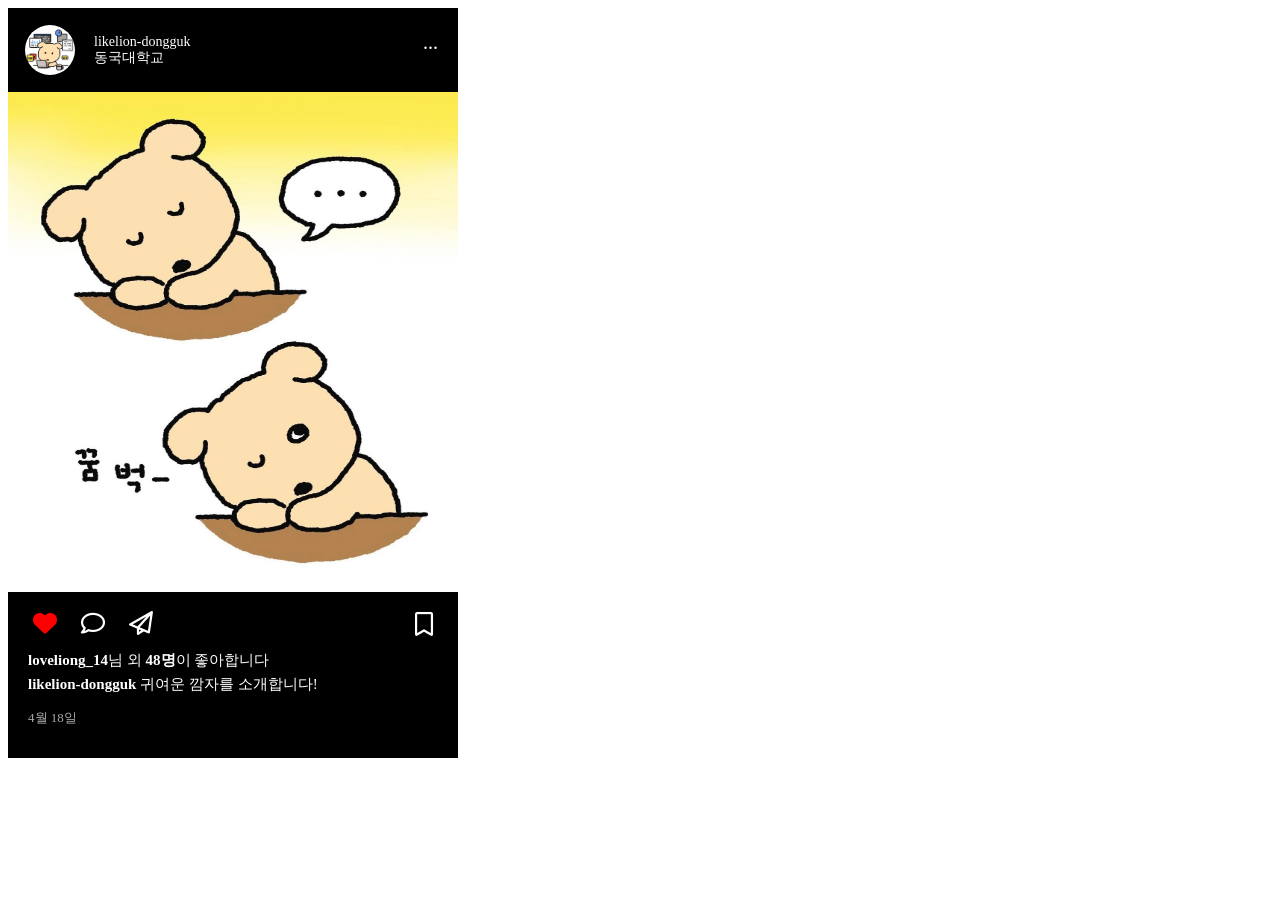
<file: index.html>
<!DOCTYPE html>
<html lang="ko">
<head>
    <meta charset="UTF-8">
    <meta name="viewport" content="width=device-width, initial-scale=1.0">
    <title>Document</title>

    <link rel="stylesheet" href="style.css">
    <link rel="stylesheet" href="https://cdnjs.cloudflare.com/ajax/libs/font-awesome/6.0.0/css/all.min.css">
    
</head>
<body>
    <div class="container">
        <header class="post-header">
            <div class="profile-left">
                <img src="profile.jpg" alt="프로필 사진" class="profile-img">
                <div class="profile-text">
                    <span class="user-id">likelion-dongguk</span>
                    <span class="location">동국대학교</span>
                </div>
            </div>
            <div class="post-more">...</div>
        </header>

        <div class="post-image">
            <img src="gamja.jpg" alt="게시글 사진" class="main-photo">
        </div>

        <div class="post-icons">
            <div class="icons-left">
                <i class="fa-sharp fa-solid fa-heart" style="color: rgb(255, 0, 0);"></i>
                <i class="fa-regular fa-comment" style="color: white;"></i>
                <i class="fa-regular fa-paper-plane" style="color: white;"></i>
            </div>
            
            <i class="fa-regular fa-bookmark" style="color: white;"></i>

        </div>

        <div class="post-content">
            <p class="first"><strong>loveliong_14</strong>님 외 <strong>48명</strong>이 좋아합니다</p>
            <p class="second"><strong>likelion-dongguk</strong> 귀여운 깜자를 소개합니다!</p>
            <p class="date">4월 18일</p>
        </div>

    </div>
</body>
</html>
</file>
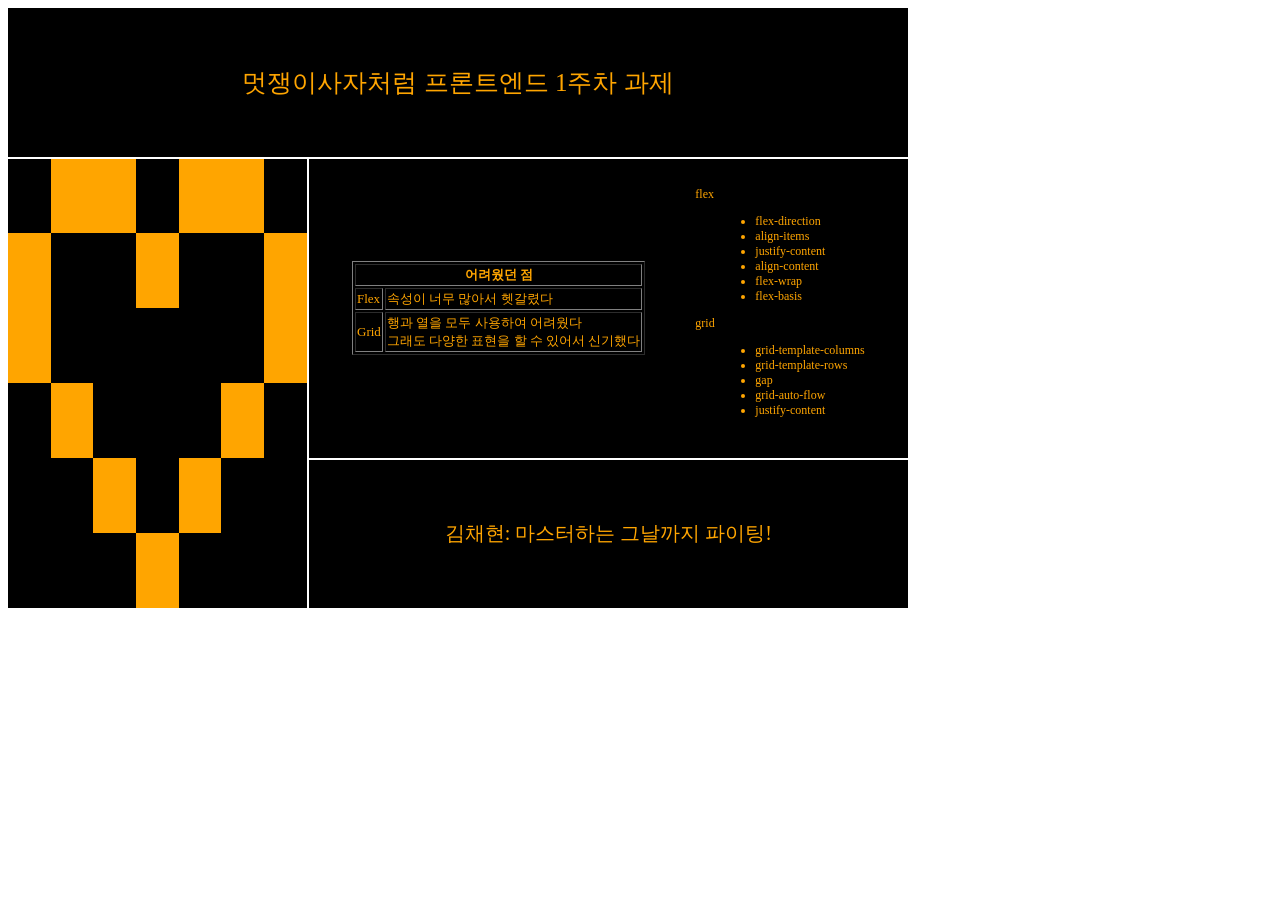
<file: HW3/index.html>
<!DOCTYPE html>
<html lang="ko">
<head>
    <meta charset="UTF-8">
    <meta name="viewport" content="width=device-width, initial-scale=1.0">
    <title>Document</title>
    <link rel="stylesheet" href="style.css">
</head>
<body>
    <div class="container">
        <div class="item">멋쟁이사자처럼 프론트엔드 1주차 과제</div>
        <div class="item">
            <div class="heart">
                <div class="cell"></div>
                <div class="cell"></div>
                <div class="cell"></div>
                <div class="cell"></div>
                <div class="cell"></div>
                <div class="cell"></div>
                <div class="cell"></div>
                <div class="cell"></div>
                <div class="cell"></div>
                <div class="cell"></div>
                <div class="cell"></div>
                <div class="cell"></div>
                <div class="cell"></div>
                <div class="cell"></div>
            </div>
        </div>
        <div class="item">
            <div class="left-box">
                <table class="table" border="1">
                    <tr>
                        <th colspan="2">어려웠던 점</th>
                    </tr>

                    <tr>
                        <td>Flex</td>
                        <td>속성이 너무 많아서 헷갈렸다</td>
                    </tr>

                    <tr>
                        <td>Grid</td>
                        <td>행과 열을 모두 사용하여 어려웠다 <br>그래도 다양한 표현을 할 수 있어서 신기했다</td>
                    </tr>      
                </table>
            </div>

            <div class="right-box">
                <div class="flex">
                    flex
                    <ul>
                        <li>flex-direction</li>
                        <li>align-items</li>
                        <li>justify-content</li>
                        <li>align-content</li>
                        <li>flex-wrap</li>
                        <li>flex-basis</li>
                    </ul>
                </div>
                <div class="grid">
                    grid
                    <ul>
                        <li>grid-template-columns</li>
                        <li>grid-template-rows</li>
                        <li>gap</li>
                        <li>grid-auto-flow</li>
                        <li>justify-content</li>
                    </ul>
                </div>
            </div>
        </div>
        <div class="item">김채현: 마스터하는 그날까지 파이팅!</div>
    </div>
</body>
</html>
</file>
<file: style.css>
.container {
    width: 450px;
    height: 750px;
    background-color: black;
}

.post-header {
    display: flex;
    justify-content: space-between;
    align-items: center;
    padding: 10px ;
}

.profile-left {
    display: flex;
    align-items: center;
}

.profile-img {
    width: 50px;
    height: 50px;
    border-radius: 50%;
    margin: 7px;
}

.profile-text {
    display: flex;
    flex-direction: column;
    margin-left: 12px;
}

.user-id {
    color: white;
    font-size: 14px;
}
.location {
    color: white;
    font-size: 14px;
    margin-top: -1px;
}
.post-more {
    color: white;
    margin-right: 10px;
    margin-bottom: 15px;
    font-size: 20px;
}

.main-photo {
    width: 450px;
    height: 500px;
}

.post-icons {
    display: flex;
    padding: 15px;
    align-items: center;
    justify-content: space-between;
}
.icons-left i {
    margin-left: 10px;
    margin-right: 10px;
}

.post-icons i {
    font-size: 24px;
}

.fa-bookmark {
    margin-right: 10px;
}

p {
    color: white;
    margin-left: 20px;
    padding: 5px 0;
    font-size: 15px;
}

.first {
    margin-top: -5px;
}
.second {
        margin-top: -20px;
}
.date {
    color: #a8a8a8;
    font-size: 13px;
    margin-top: -10px;
}
</file>
<file: HW3/style.css>
.container {
    display: grid;
    grid-template-columns: repeat(3,1fr);
    grid-template-rows: repeat(4,1fr);
    width: 900px;
    height: 600px;
    gap: 2px;
    border: 2px;
    color: orange;
}

.item {
    background-color: black;
    width: 100%;
    height: 100%;
}
.item:nth-child(1) {
    grid-row: 1/2;
    grid-column: 1/4;
    font-size: 25px;

    display: flex;
    justify-content: center;
    align-items: center;

}

.item:nth-child(2) {
    grid-row: 2/5;
    grid-column: 1/2;
}

.item:nth-child(3) {
    grid-row: 2/4;
    grid-column: 2/4;

    display: flex;
    justify-content: space-evenly;
    align-items: center;
}
.left-box {
    width: 300px;
}

td, th {
    font-size: 13px;
}
.right-box {
    font-size: 12px;
}
.item ul {
    margin-left: 20px;
}
.item:nth-child(4) {
    grid-row: 4/5;
    grid-column: 2/4;
    font-size: 20px;
    
    display: flex;
    justify-content: center;
    align-items: center;
}

.heart {
    display: grid;
    grid-template-columns: repeat(7,1fr);
    grid-template-rows: repeat(6,1fr);
    width: 100%;
    height: 100%;
    background-color: black;
}
.cell:nth-child(1) {
    grid-row: 1/2;
    grid-column: 2/3;
    background-color: orange;
}
.cell:nth-child(2) {
    grid-row: 1/2;
    grid-column: 3/4;
    background-color: orange;
}
.cell:nth-child(3) {
    grid-row: 1/2;
    grid-column: 5/6;
    background-color: orange;
}
.cell:nth-child(4) {
    grid-row: 1/2;
    grid-column: 6/7;
    background-color: orange;
}
.cell:nth-child(5) {
    grid-row: 2/3;
    grid-column: 1/2;
    background-color: orange;
}
.cell:nth-child(6) {
    grid-row: 2/3;
    grid-column: 4/5;
    background-color: orange;
}
.cell:nth-child(7) {
    grid-row: 2/3;
    grid-column: 7/8;
    background-color: orange;
}
.cell:nth-child(8) {
    grid-row: 3/4;
    grid-column: 1/2;
    background-color: orange;
}
.cell:nth-child(9) {
    grid-row: 3/4;
    grid-column: 7/8;
    background-color: orange;
}
.cell:nth-child(10) {
    grid-row: 4/5;
    grid-column: 2/3;
    background-color: orange;
}
.cell:nth-child(11) {
    grid-row: 4/5;
    grid-column: 6/7;
    background-color: orange;
}
.cell:nth-child(12) {
    grid-row: 5/6;
    grid-column: 3/4;
    background-color: orange;
}
.cell:nth-child(13) {
    grid-row: 5/6;
    grid-column: 5/6;
    background-color: orange;
}
.cell:nth-child(14) {
    grid-row: 6/7;
    grid-column: 4/5;
    background-color: orange;
}
</file>
